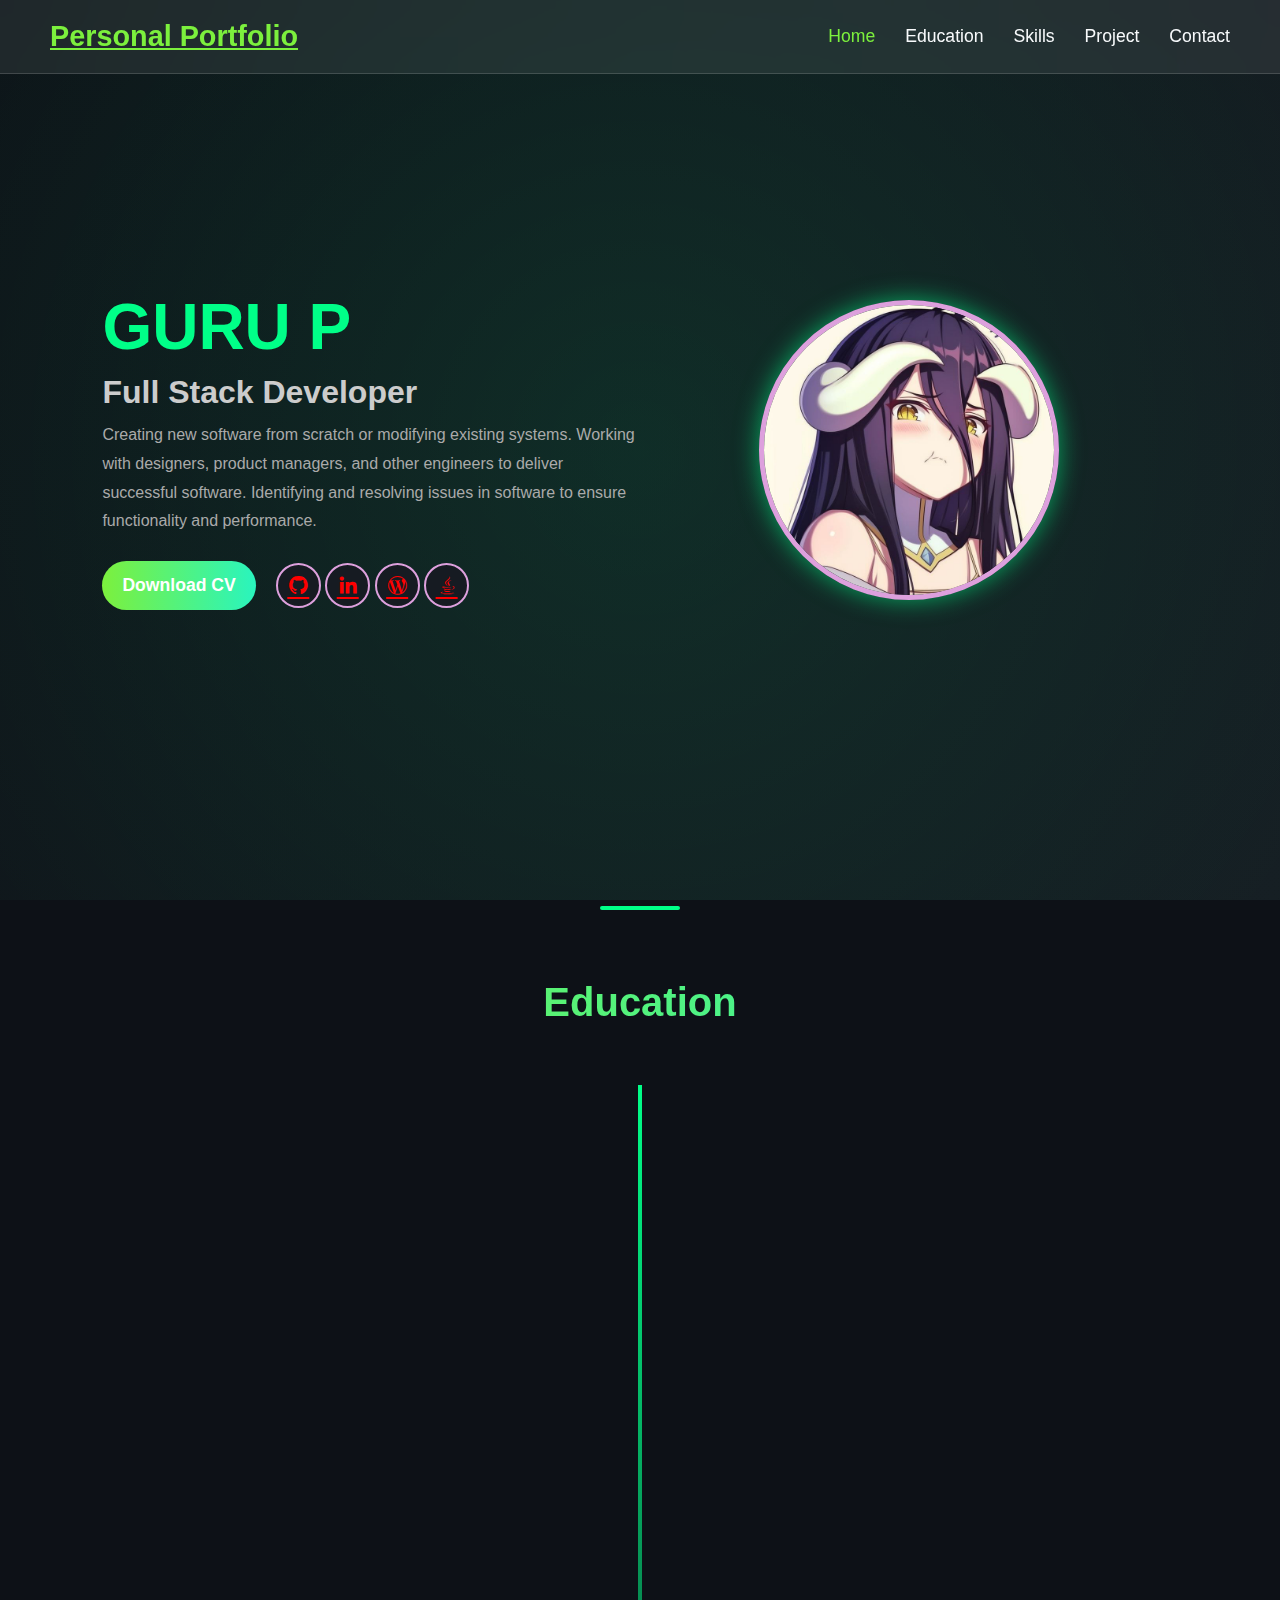
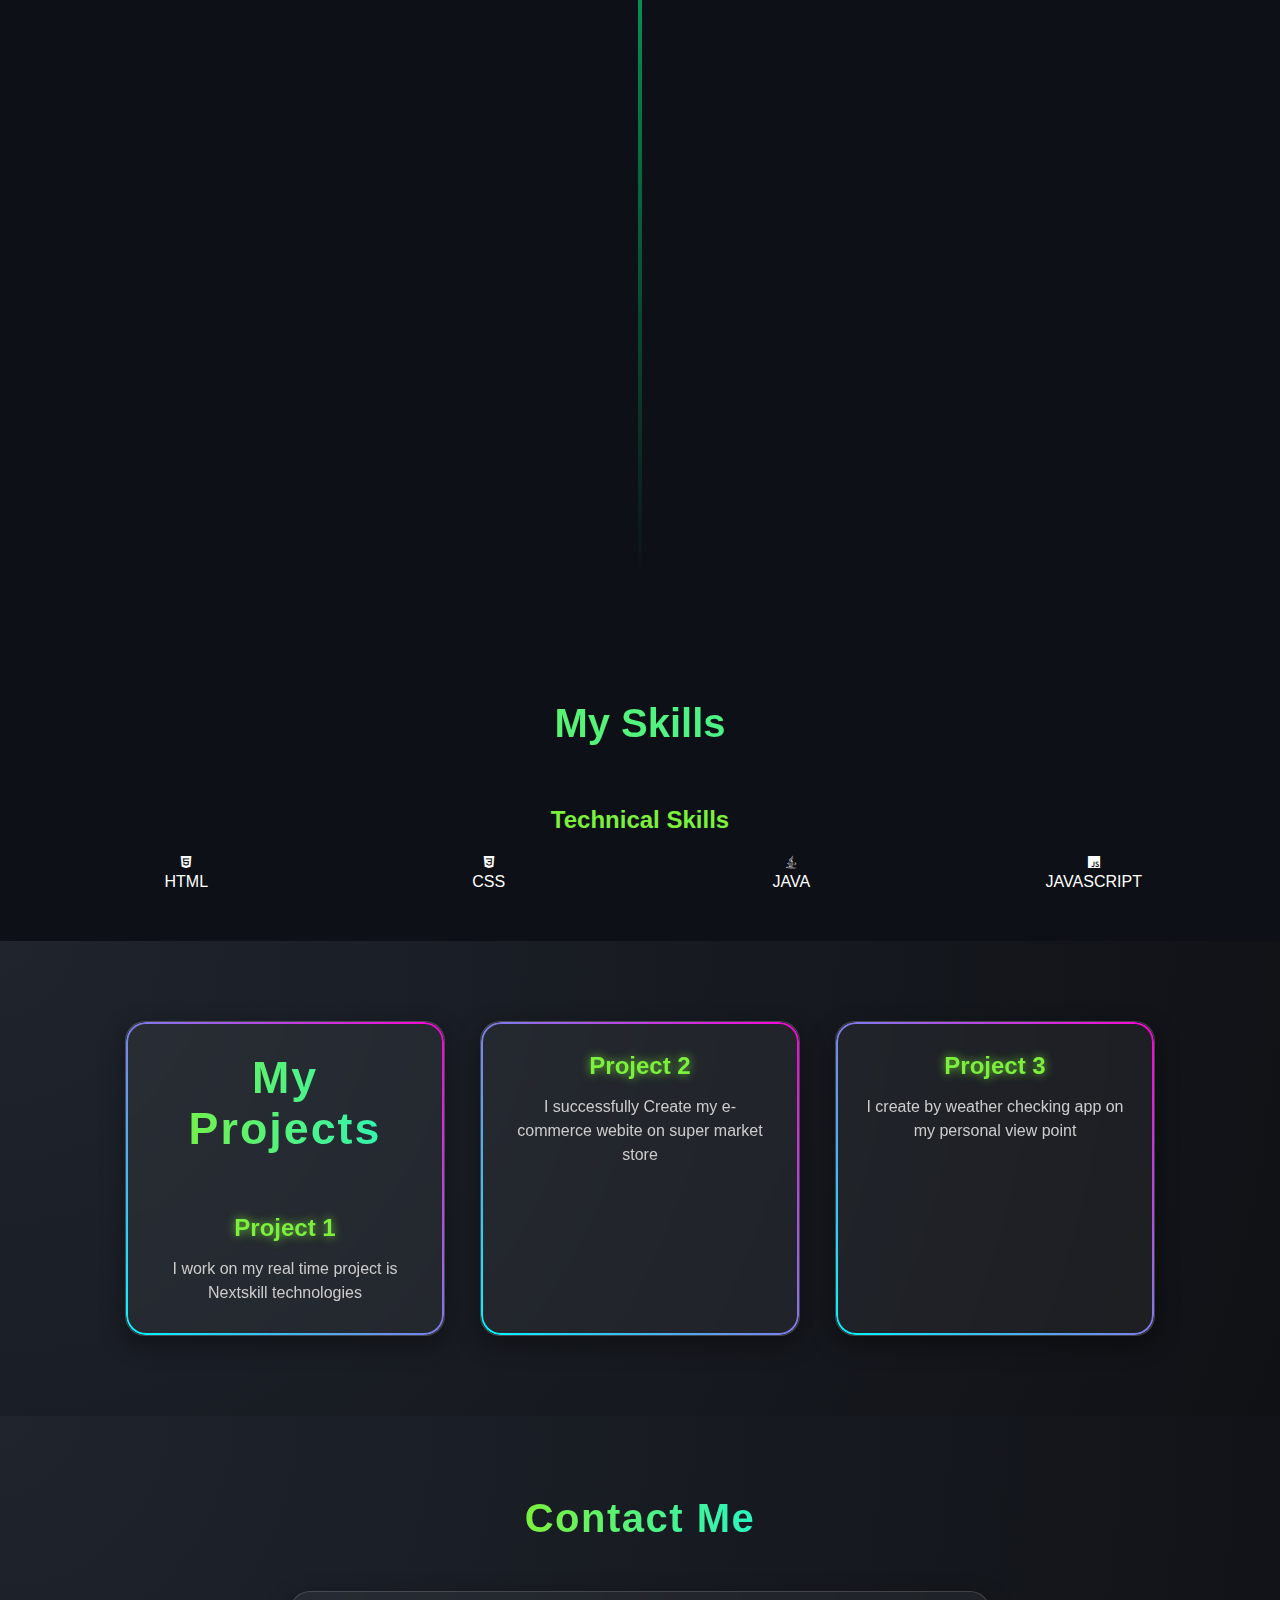
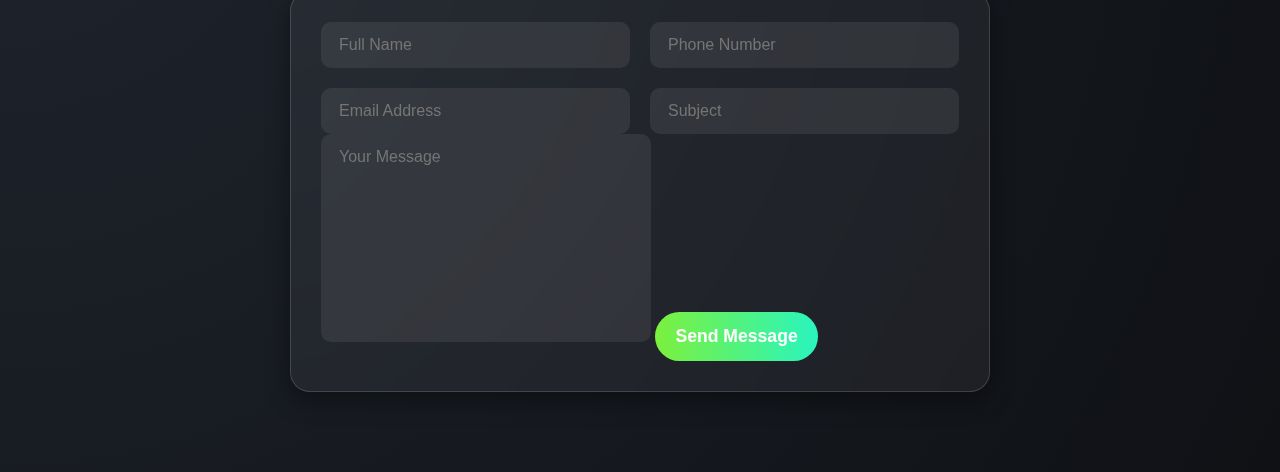
<file: index.html>
<!DOCTYPE html>
<html lang="en">
  <head>
    <meta charset="UTF-8">
    <meta http-equiv="X-UA-Compatible" content="IE=edge">
    <meta name="viewport" content="width=device-width, initial-scale=1.0">
    <title>Personal Portfolio Website</title>
    <link href="https://unpkg.com/boxicons@2.1.4/css/boxicons.min.css" rel="stylesheet">
    <link rel="stylesheet" href="style.css">
  </head>
  <body>

    <nav class="navbar">
      <a href="#" class="logo">Personal Portfolio</a>
      <ul>
        <li class="active"><a href="#">Home</a></li>
        <li><a href="#Education">Education</a></li>
        <li><a href="#skills">Skills</a></li>
        <li><a href="#project">Project</a></li>
        <li><a href="#contact">Contact</a></li>
      </ul>
    </nav>

    <div class="bars-animation">
      <div class="bar" style="--i:6;"></div>
      <div class="bar" style="--i:5;"></div>
      <div class="bar" style="--i:4;"></div>
      <div class="bar" style="--i:3;"></div>
      <div class="bar" style="--i:2;"></div>
      <div class="bar" style="--i:1;"></div>
    </div>

    <section class="home">
      <div class="home-info">
        <h1>GURU P</h1>
        <h2>Full Stack Developer</h2>
        <p>Creating new software from scratch or modifying existing systems.
          Working with designers, product managers, and other engineers to deliver successful software. 
          Identifying and resolving issues in software to ensure functionality and performance. 
        </p>
        <div class="btn-sci">
          <a href="#" class="btn">Download CV</a>
          <div class="sci">
            <a href="https://github.com/Guru8675"><i class='bx bxl-github'></i></a>
            <a href="https://www.linkedin.com/in/guru-p-800424269/"><i class='bx bxl-linkedin'></i></a>
            <a href="https://wordpress.com/home/guruprs4-mboyx.wordpress.com"><i class='bx bxl-wordpress'></i></a>
            <a href="#"><i class='bx bxl-java'></i></a>
          </div>
        </div>
      </div>

      <div class="home-img">
        <div class="img-box">
          <div class="img-item">
            <img src="login.jpg" alt="">
          </div>
        </div>
      </div>
    </section>
    <section  id="Education" class="education">
        <h2 class="heading">Education</h2>

        <div class="timeline-items">
            <div class="timeline-item">
                <div class="timeline-dot"></div>
                <div class="timeline-date">2022</div>
                <div class="timeline-content">
                    <h3>High School</h3>
                    <p>Hello everyone! I’m share that I successfully completed my schooling in 2022 at Government Higher Secondary School, Tho.Jederpalayam</p>
                </div>
            </div>
            <div class="timeline-item">
                <div class="timeline-dot"></div>
                <div class="timeline-date">2026</div>
                <div class="timeline-content">
                    <h3>University</h3>
                    <p>Hello,I’m thrilled to share that I’m pursuing my Undergraduate Degree (UG) at Muthayammal College Engineering, with the goal of graduating by 2026.</p>
                </div>
            </div>
            <div class="timeline-item">
                <div class="timeline-dot"></div>
                <div class="timeline-date">2025</div>
                <div class="timeline-content">
                    <h3>Internship</h3>
                    <p>Hello,I'm a passionate and driven student pursuing my Undergraduate Degree in [CSE] at Muthayammal College Engineering. As I look ahead, I’m excited to share that I’ll be embarking on an internship journey in 2025 and my next step in my professional and personal growth.</p>
                </div>
            </div>
            <div class="timeline-item">
                <div class="timeline-dot"></div>
                <div class="timeline-date">2026</div>
                <div class="timeline-content">
                    <h3>Job</h3>
                    <p> Hi,I'm passionate and driven student pursuing my Undergraduate Degree in at Muthayammal College Engineering. As I look ahead, I’m excited to share that 2026 will mark the beginning of my professional career—a milestone I’m eagerly preparing for.</p>
                </div>
            </div>
        </div>
    </section>


    <section id="skills" class="skills">
        <h1>My Skills</h1>
        <h2>Technical Skills</h2>
  <div class="skills-header">
    <div class="bar"><i class='bx bxl-html5'></i>
      <div class="info">
        <span>HTML</span>
      </div>
      <div class="program-line html">
        <span data-percent="80%"></span>
      </div>
    </div>

    <div class="bar"><i class='bx bxl-css3'></i>
      <div class="info">
        <span>CSS</span>
      </div>
      <div class="program-line css">
        <span data-percent="75%"></span>
      </div>
    </div>

    <div class="bar"><i class='bx bxl-java'></i>
      <div class="info">
        <span>JAVA</span>
      </div>
      <div class="program-line java">
        <span data-percent="70%"></span>
      </div>
    </div>

    <div class="bar"><i class='bx bxl-javascript'></i>
      <div class="info">
        <span>JAVASCRIPT</span>
      </div>
      <div class="program-line javascript">
        <span data-percent="65%"></span>
      </div>
    </div>
  </div>

  </section>
    

    <section id="project" class="project">
      <div class="project-container">
        <h1>My Projects</h1>
         <h2>Project 1</h2>
          <p>I work on my real time project is Nextskill technologies</p>
        </div>
        <div class="project-item">
          <h2>Project 2</h2>
          <p>I successfully Create my e-commerce webite on super market store</p>
        </div>
        <div class="project-box">
          <h2>Project 3</h2>
          <p>I create by weather checking app on my personal view point</p>
        </div>
       </section>

       <section id="contact" class="contact">
        <h2 class="heading">Contact <span>Me</span></h2>
        <form action="">
            <div class="input-group">
                <div class="input-box">
                    <input type="text" placeholder="Full Name" required>
                    <input type="email" placeholder="Email Address" required>
                </div>
                <div class="input-box">
                    <input type="number" placeholder="Phone Number" required>
                    <input type="text" placeholder="Subject" required>
            </div>
            </div>
            <div class="input-group-2">
                <textarea name="" id="" cols="30" rows="10" placeholder="Your Message" required></textarea>
                <input type="submit" value="Send Message" class="btn">
            </div>
        </form>
    </section>

  </body>
</html>
</file>
<file: style.css>
:root {
  --bg-dark: #0f172a;
  --accent: #7cf03d;
  --text-light: #f8fafc;
  --glass-bg: rgba(255, 255, 255, 0.08);
  --glass-border: rgba(255, 255, 255, 0.15);
}

* {
  margin: 0;
  padding: 0;
  box-sizing: border-box;
  font-family: 'Poppins', sans-serif;
}

body {
  background: linear-gradient(135deg, #0f172a, #1e293b);
  color: var(--text-light);
  overflow-x: hidden;
}

.navbar {
  position: fixed;
  top: 0;
  left: 0;
  width: 100%;
  padding: 20px 50px;
  display: flex;
  justify-content: space-between;
  align-items: center;
  background: var(--glass-bg);
  backdrop-filter: blur(15px);
  border-bottom: 1px solid var(--glass-border);
  z-index: 1000;
}

.navbar .logo {
  font-size: 1.8rem;
  font-weight: bold;
  color: var(--accent);
}

.navbar ul {
  display: flex;
  list-style: none;
  gap: 30px;
}

.navbar ul li a {
  color: var(--text-light);
  font-size: 1.1rem;
  text-decoration: none;
  transition: color 0.3s ease;
}

.navbar ul li.active a,
.navbar ul li a:hover {
  color: var(--accent);
}

.bars-animation {
  position: absolute;
  top: 0;
  left: 0;
  width: 100%;
  height: 100%;
  z-index: -1;
  display: flex;
  justify-content: center;
  align-items: flex-end;
  gap: 8px;
}

.bars-animation .bar {
  width: 5px;
  height: 30px;
  background: var(--accent);
  animation: barAnim 1s linear infinite;
  animation-delay: calc(var(--i) * 0.1s);
  border-radius: 5px;
}

@keyframes barAnim {
  0%, 100% { height: 30px; }
  50% { height: 80px; }
}

/* ===== Home Section Modern Look ===== */
.home {
  display: flex;
  align-items: center;
  justify-content: space-between;
  min-height: 100vh;
  padding: 0 8%;
  background: linear-gradient(120deg, #0d1117, #161b22);
  color: #fff;
  font-family: 'Poppins', sans-serif;
  position: relative;
  overflow: hidden;
}

/* Animated Background Overlay */
.home::before {
  content: '';
  position: absolute;
  top: -50%;
  left: -50%;
  width: 200%;
  height: 200%;
  background: radial-gradient(circle, rgba(0,255,136,0.1), transparent 60%);
  animation: moveBG 8s linear infinite;
  z-index: 0;
}

@keyframes moveBG {
  0% { transform: rotate(0deg); }
  100% { transform: rotate(360deg); }
}

.home-info {
  flex: 1;
  z-index: 1;
  animation: slideInLeft 1.2s ease forwards;
}

.home-info h1 {
  font-size: 4rem;
  font-weight: 700;
  color: #00ff88;
}

.home-info h2 {
  font-size: 2rem;
  margin: 10px 0;
  color: #ccc;
}

.home-info p {
  font-size: 1rem;
  color: #aaa;
  line-height: 1.8;
  margin-bottom: 25px;
}

.btn-sci {
  display: flex;
  align-items: center;
  gap: 20px;
}

.btn {
  display: inline-block;
  padding: 12px 25px;
  background: pink; 
  color: #0d1117;
  font-weight: 600;
  border-radius: 6px;
  text-decoration: none;
  transition: background 0.3s ease, transform 0.3s ease;
}

.btn:hover {
  transform: translateY(-3px);
}

.sci a {
  display: inline-flex;
  align-items: center;
  justify-content: center;
  width: 45px;
  height: 45px;
  background: #161b22;
  border: 2px solid plum;
  border-radius: 50%;
  color: red;
  font-size: 1.4rem;
  transition: 0.4s ease;
}

.sci a:hover {
  background: pink;
  color: #0d1117;
  transform: scale(1.2);
}

.home-img {
  flex: 1;
  display: flex;
  align-items: center;
  justify-content: center;
  animation: slideInRight 1.2s ease forwards;
  z-index: 1;
}

.img-box {
  position: relative;
  width: 300px;
  height: 300px;
}

.img-item img {
  width: 100%;
  height: 100%;
  object-fit: cover;
  border-radius: 50%;
  border: 5px solid plum;
  box-shadow: 0 0 25px rgba(0,255,136,0.6);
  animation: floatImg 4s ease-in-out infinite;
}

@keyframes slideInLeft {
  0% { opacity: 0; transform: translateX(-50px); }
  100% { opacity: 1; transform: translateX(0); }
}

@keyframes slideInRight {
  0% { opacity: 0; transform: translateX(50px); }
  100% { opacity: 1; transform: translateX(0); }
}

@keyframes floatImg {
  0%, 100% { transform: translateY(0); }
  50% { transform: translateY(-12px); }
}

@media (max-width: 900px) {
  .home {
    flex-direction: column-reverse;
    padding: 50px 5%;
    text-align: center;
  }
  .btn-sci {
    justify-content: center;
    flex-wrap: wrap;
  }
  .home-info h1 {
    font-size: 3rem;
  }
  .img-box {
    margin-bottom: 30px;
  }
}

.education {
  background: #0d1117;
  color: #fff;
  padding: 80px 20px;
  font-family: "Poppins", sans-serif;
}

.education .heading {
font-size: 2.5rem;
  text-align: center;
  margin-bottom: 60px;
  font-family: 'Poppins', sans-serif;
  background: linear-gradient(90deg, #7cf03d, #00f7ff, #ff00d4);
  background-size: 300% 300%;
  -webkit-background-clip: text;
  background-clip: text;
  -webkit-text-fill-color: transparent;
  animation: gradientMove 6s infinite alternate;
}

.education .heading::after {
  content: '';
  position: absolute;
  width: 80px;
  height: 4px;
  background: #00ff88;
  bottom: -10px;
  left: 50%;
  transform: translateX(-50%);
  border-radius: 2px;
}

.timeline-items {
  position: relative;
  max-width: 1000px;
  margin: auto;
  padding: 0 20px;
}

.timeline-items::before {
  content: "";
  position: absolute;
  left: 50%;
  top: 0;
  transform: translateX(-50%);
  width: 4px;
  height: 100%;
  background: linear-gradient(180deg, #00ff88, transparent);
  animation: lineGlow 2s infinite alternate;
}

.timeline-item {
  position: relative;
  width: 50%;
  padding: 20px 40px;
  box-sizing: border-box;
  opacity: 0;
  transform: translateY(50px) scale(0.95);
  animation: fadeSlide 1s ease forwards;
}

.timeline-item:nth-child(odd) {
  left: 0;
  text-align: right;
}

.timeline-item:nth-child(even) {
  left: 50%;
}

.timeline-item:nth-child(1) { animation-delay: 0.2s; }
.timeline-item:nth-child(2) { animation-delay: 0.4s; }
.timeline-item:nth-child(3) { animation-delay: 0.6s; }
.timeline-item:nth-child(4) { animation-delay: 0.8s; }

.timeline-dot {
  position: absolute;
  top: 20px;
  left: 50%;
  transform: translateX(-50%);
  width: 20px;
  height: 20px;
  background: #00ff88;
  border-radius: 50%;
  box-shadow: 0 0 10px #00ff88, 0 0 20px #00ff88;
  z-index: 2;
  animation: pulseDot 1.5s infinite;
}

.timeline-date {
  font-size: 1.2rem;
  font-weight: 600;
  margin-bottom: 10px;
  color: #00ff88;
}

.timeline-content {
  background: #161b22;
  padding: 20px;
  border-radius: 10px;
  position: relative;
  box-shadow: 0 5px 15px rgba(0,0,0,0.4);
  transition: transform 0.4s ease, box-shadow 0.4s ease;
}

.timeline-content h3 {
  margin-bottom: 10px;
  font-size: 1.5rem;
  color: #fff;
}

.timeline-content p {
  font-size: 1rem;
  color: #ccc;
  line-height: 1.6;
}

.timeline-item:hover .timeline-content {
  transform: scale(1.05);
  box-shadow: 0 10px 25px rgba(0,255,136,0.5);
}

/* Animations */
@keyframes fadeSlide {
  to {
    opacity: 1;
    transform: translateY(0) scale(1);
  }
}

@keyframes pulseDot {
  0% { box-shadow: 0 0 10px #00ff88, 0 0 20px #00ff88; }
  50% { box-shadow: 0 0 15px #00ff88, 0 0 30px #00ff88; }
  100% { box-shadow: 0 0 10px #00ff88, 0 0 20px #00ff88; }
}

@keyframes lineGlow {
  0% { background: linear-gradient(180deg, #00ff88, transparent); }
  100% { background: linear-gradient(180deg, transparent, #00ff88); }
}

/* Responsive for mobile */
@media (max-width: 768px) {
  .timeline-items::before {
    left: 20px;
    transform: none;
  }
  .timeline-item {
    width: 100%;
    padding-left: 60px;
    padding-right: 20px;
    text-align: left;
  }
  .timeline-item:nth-child(even) {
    left: 0;
  }
  .timeline-dot {
    left: 20px;
    transform: none;
  }
}

.skills {
  background: #0d1117;
  padding: 50px;
  font-family: 'Poppins', sans-serif;
  color: #fff;
  text-align: center;
}

.skills h1 {
  font-size: 2.5rem;
  text-align: center;
  margin-bottom: 60px;
  font-family: 'Poppins', sans-serif;
  background: linear-gradient(90deg, #7cf03d, #00f7ff, #ff00d4);
  background-size: 300% 300%;
  -webkit-background-clip: text;
  background-clip: text;
  -webkit-text-fill-color: transparent;
  animation: gradientMove 6s infinite alternate;
}

.skills h2 {
  font-size: 24px;
  margin: 40px 0 20px;
  color: #7cf03d;
}

/* Common Card Styles for Both Sections */
.skills-header {
  display: grid;
  grid-template-columns: repeat(auto-fit, minmax(200px, 1fr));
  gap: 30px;
}

.skill-card {
  background: rgba(255, 255, 255, 0.05);
  border-radius: 15px;
  padding: 30px 20px;
  box-shadow: 0 0 15px rgba(124, 240, 61, 0.3);
  transition: 0.3s;
  position: relative;
  overflow: hidden;
}

.skill-card:hover {
  transform: translateY(-8px);
  box-shadow: 0 0 25px rgba(124, 240, 61, 0.6);
}

.skill-card i {
  font-size: 50px;
  color: #7cf03d;
  margin-bottom: 15px;
}

.skill-name {
  font-size: 20px;
  font-weight: 600;
}

.skill-percent {
  font-size: 18px;
  margin-top: 8px;
  color: #00e0ff;
}

.skill-card::after {
  content: '';
  position: absolute;
  top: -50%;
  left: -50%;
  width: 200%;
  height: 200%;
  background: conic-gradient(#7cf03d, #00e0ff, #ff00aa, #7cf03d);
  animation: spin 5s linear infinite;
  opacity: 0.2;
}

@keyframes spin {
  100% { transform: rotate(360deg); }
}




.project {
  background: radial-gradient(circle at top left, #1f242d, #0f1115);
  color: #fff;
  padding: 80px 20px;
  font-family: 'Poppins', sans-serif;
  text-align: center;
}

.project h1 {
  font-size: 2.8rem;
  margin-bottom: 60px;
  background: linear-gradient(90deg, #7cf03d, #00f7ff, #ff00d4);
  background-size: 300% 300%;
  animation: gradientMove 6s infinite alternate;
  -webkit-background-clip: text; 
  background-clip: text;
  -webkit-text-fill-color: transparent;
  letter-spacing: 2px;
}


#project {
  display: flex;
  flex-wrap: wrap;
  justify-content: center;
  gap: 35px;
}

.project-container,
.project-item,
.project-box {
  background: rgba(255, 255, 255, 0.05);
  border: 1px solid rgba(255, 255, 255, 0.15);
  backdrop-filter: blur(12px);
  padding: 30px;
  border-radius: 20px;
  width: 320px;
  min-height: 220px;
  box-shadow: 0 8px 25px rgba(0, 0, 0, 0.4);
  transition: transform 0.5s ease, box-shadow 0.5s ease, border-color 0.5s ease;
  position: relative;
  overflow: hidden;
}

.project-container::before,
.project-item::before,
.project-box::before {
  content: "";
  position: absolute;
  inset: 0;
  border-radius: 20px;
  padding: 2px;
  background: linear-gradient(45deg, #7cf03d, #00f7ff, #ff00d4, #7cf03d);
  background-size: 300% 300%;
  animation: borderGlow 5s linear infinite;
  -webkit-mask:  
    linear-gradient(#fff 0 0) content-box, 
    linear-gradient(#fff 0 0);
  mask:  
    linear-gradient(#fff 0 0) content-box, 
    linear-gradient(#fff 0 0);
  -webkit-mask-composite: xor;
  mask-composite: exclude;
}


.project-container:hover,
.project-item:hover,
.project-box:hover {
  transform: translateY(-12px) scale(1.03);
  box-shadow: 0 15px 35px rgba(124, 240, 61, 0.5);
  border-color: rgba(124, 240, 61, 0.8);
}

.project h2 {
  font-size: 1.5rem;
  margin-bottom: 15px;
  color: #7cf03d;
  text-shadow: 0 0 10px rgba(124, 240, 61, 0.8);
}


.project p {
  font-size: 1rem;
  color: #ccc;
  line-height: 1.5;
}


@keyframes gradientMove {
  0% { background-position: 0% 50%; }
  100% { background-position: 100% 50%; }
}


@keyframes borderGlow {
  0% { background-position: 0% 50%; }
  100% { background-position: 100% 50%; }
}

@media (max-width: 768px) {
  #project {
    flex-direction: column;
    align-items: center;
  }
}


/* ===== Contact Section ===== */
.contact {
  background: radial-gradient(circle at top left, #1f242d, #0f1115);
  padding: 80px 20px;
  font-family: 'Poppins', sans-serif;
  display: flex;
  flex-direction: column;
  align-items: center;
  color: #fff;
}

.contact .heading {
  font-size: 2.5rem;
  margin-bottom: 50px;
  background: linear-gradient(90deg, #7cf03d, #00f7ff, #ff00d4);
  background-size: 300% 300%;
  animation: gradientMove 6s infinite alternate;
  -webkit-background-clip: text;
  background-clip: text;
  -webkit-text-fill-color: transparent;
  letter-spacing: 1.5px;
}

.contact .heading span {
  color: #7cf03d;
}

.contact form {
  background: rgba(255, 255, 255, 0.05);
  border: 1px solid rgba(255, 255, 255, 0.15);
  backdrop-filter: blur(12px);
  padding: 30px;
  border-radius: 20px;
  max-width: 700px;
  width: 100%;
  box-shadow: 0 8px 25px rgba(0, 0, 0, 0.4);
}

.input-group {
  display: flex;
  flex-wrap: wrap;
  gap: 20px;
}

.input-box {
  flex: 1;
  display: flex;
  flex-direction: column;
  gap: 20px;
}

input,
textarea {
  padding: 14px 18px;
  border: none;
  outline: none;
  border-radius: 10px;
  background: rgba(255, 255, 255, 0.08);
  color: #fff;
  font-size: 1rem;
  transition: all 0.3s ease;
}

input:focus,
textarea:focus {
  background: rgba(255, 255, 255, 0.12);
  box-shadow: 0 0 12px #7cf03d;
}

textarea {
  resize: none;
  min-height: 150px;
}

.btn {
  background: linear-gradient(90deg, #7cf03d, #00f7ff, #ff00d4);
  color: #fff;
  font-size: 1.1rem;
  padding: 14px 20px;
  border: none;
  border-radius: 30px;
  cursor: pointer;
  background-size: 300% 300%;
  animation: gradientMove 6s infinite alternate;
  transition: transform 0.3s ease, box-shadow 0.3s ease;
}

.btn:hover {
  transform: scale(1.05);
  box-shadow: 0 0 15px #7cf03d;
}

@keyframes gradientMove {
  0% { background-position: 0% 50%; }
  100% { background-position: 100% 50%; }
}

@media (max-width: 768px) {
  .input-group {
    flex-direction: column;
  }
}
</file>
